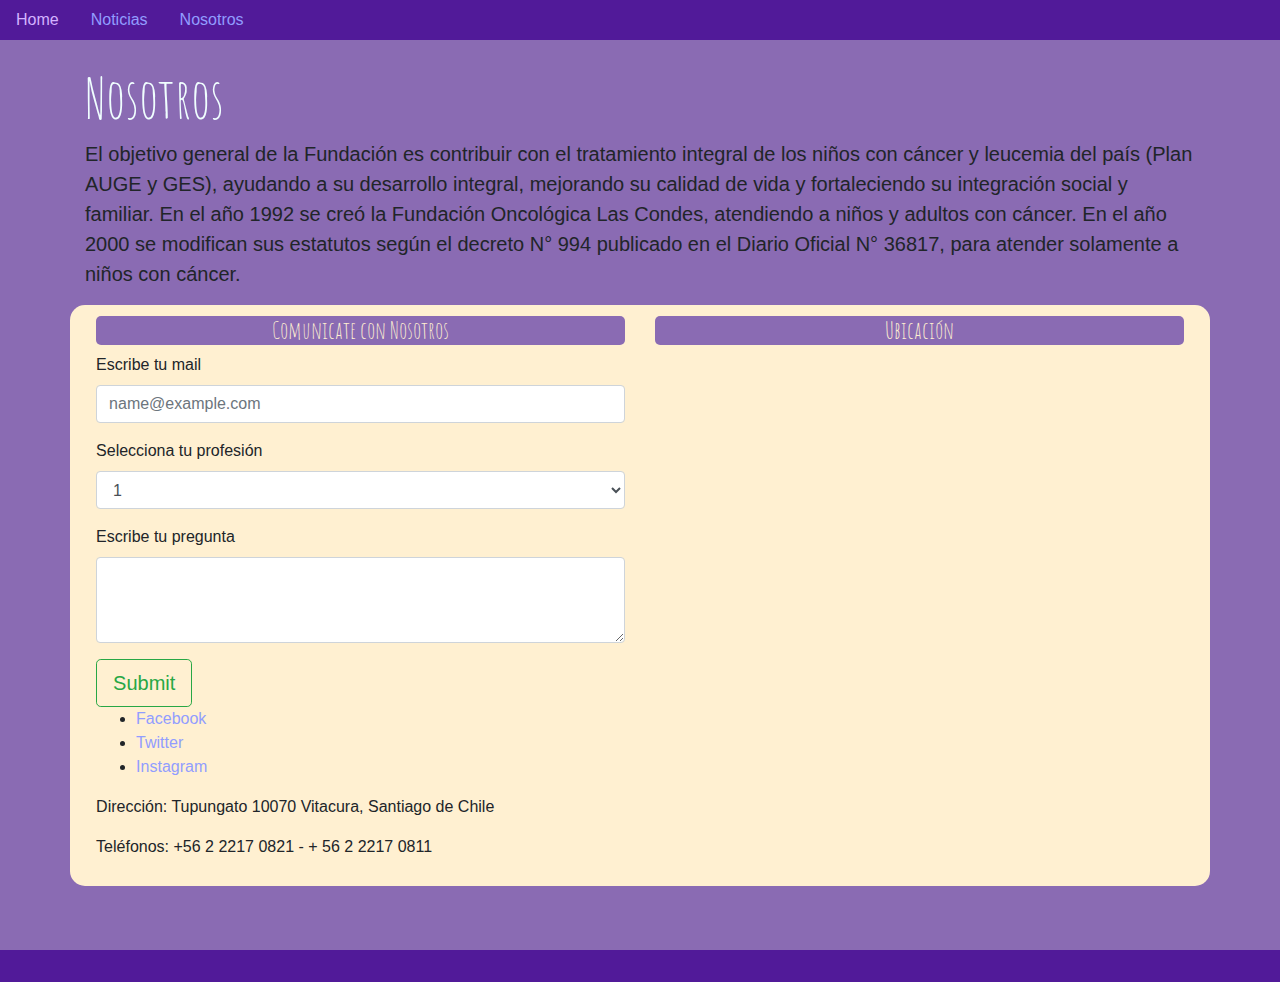
<file: nosotros.html>
<!DOCTYPE html>
<html lang="en">
<head>
    <meta charset="UTF-8">
    <meta name="viewport" content="width=device-width, initial-scale=1.0">
    <meta http-equiv="X-UA-Compatible" content="ie=edge">

    <title>Fundación Niños Y Cancer</title>
    <link rel="stylesheet" href="https://stackpath.bootstrapcdn.com/bootstrap/4.3.1/css/bootstrap.min.css" integrity="sha384-ggOyR0iXCbMQv3Xipma34MD+dH/1fQ784/j6cY/iJTQUOhcWr7x9JvoRxT2MZw1T" crossorigin="anonymous">
    <link rel="stylesheet" href="assets/css/style.css">
    <link href="https://fonts.googleapis.com/css?family=Amatic+SC" rel="stylesheet">
</head>
<body>
        <ul class="nav fixed-top">
                <li class="nav-item">
                  <a class="nav-link active" href="index.html">Home</a>
                </li>
                <li class="nav-item">
                  <a class="nav-link" href="noticias.html">Noticias</a>
                </li>
                <li class="nav-item">
                  <a class="nav-link" href="nosotros.html">Nosotros</a>
                </li>
                
              </ul>

                <div class="jumbotron jumbotron-fluid">
                    <div class="container">
                        
                      <h1 class="display-4">Nosotros</h1>

                      <p class="lead">El objetivo general de la Fundación es contribuir con el tratamiento integral de los niños con cáncer y leucemia del país (Plan AUGE y GES), ayudando a su desarrollo integral, mejorando su calidad de vida y fortaleciendo su integración social y familiar.

                          En el año 1992 se creó la Fundación Oncológica Las Condes, atendiendo a niños y adultos con cáncer. En el año 2000 se modifican sus estatutos según el decreto N° 994 publicado en el Diario Oficial N° 36817, para atender solamente a niños con cáncer.</p>
                      
                
                  
                  <footer>
                        <div class="row footercracks">
                                
                                <div class="col-sm-6">
                                        <h4>Comunicate con Nosotros</h4>
                                       
                                              <form>
                                                    <div class="form-group">
                                                      <label for="exampleFormControlInput1">Escribe tu mail</label>
                                                      <input type="email" class="form-control" id="exampleFormControlInput1" placeholder="name@example.com">
                                                    </div>
                                                    <div class="form-group">
                                                      <label for="exampleFormControlSelect1">Selecciona tu profesión</label>
                                                      <select class="form-control" id="exampleFormControlSelect1">
                                                        <option>1</option>
                                                        <option>2</option>
                                                        <option>3</option>
                                                        <option>4</option>
                                                        <option>5</option>
                                                      </select>
                                                    </div>
                                                  
                                                    <div class="form-group">
                                                      <label for="exampleFormControlTextarea1">Escribe tu pregunta</label>
                                                      <textarea class="form-control" id="exampleFormControlTextarea1" rows="3"></textarea>
                                                    </div>
                                                    <button type="submit" class="btn btn-outline-success btn-lg">Submit</button>
                                                    <ul>
                                                        <li><a href="">Facebook</a></li>
                                                        <li><a href="">Twitter</a></li>
                                                        <li><a href="">Instagram</a></li>
                                                        </ul>
                                                        <p> Dirección: Tupungato 10070 Vitacura, Santiago de Chile </p>
                                                        <p> Teléfonos: +56 2 2217 0821 - + 56 2 2217 0811 </p>
                                                  </form>
                
                                </div>
                                <div class="col-sm-6">
                                    <h4>Ubicación</h4>
                                        <div class="embed-responsive embed-responsive-4by3">
                                                <iframe src="https://www.google.com/maps/embed?pb=!1m18!1m12!1m3!1d3331.5091344512775!2d-70.5393450502169!3d-33.383878980698825!2m3!1f0!2f0!3f0!3m2!1i1024!2i768!4f13.1!3m3!1m2!1s0x9662c952b6e45c13%3A0xe20a79d839401910!2sTupungato+10070%2C+Vitacura%2C+Regi%C3%B3n+Metropolitana!5e0!3m2!1ses-419!2scl!4v1556813812811!5m2!1ses-419!2scl" width="600" height="450" frameborder="0" style="border:0" allowfullscreen></iframe>
                                        </div>
                
                                </div>
                
                            </div>
                  </footer>
                        


    
    


<script src="https://code.jquery.com/jquery-3.3.1.slim.min.js" integrity="sha384-q8i/X+965DzO0rT7abK41JStQIAqVgRVzpbzo5smXKp4YfRvH+8abtTE1Pi6jizo" crossorigin="anonymous"></script>
<script src="https://cdnjs.cloudflare.com/ajax/libs/popper.js/1.14.7/umd/popper.min.js" integrity="sha384-UO2eT0CpHqdSJQ6hJty5KVphtPhzWj9WO1clHTMGa3JDZwrnQq4sF86dIHNDz0W1" crossorigin="anonymous"></script>
<script src="https://stackpath.bootstrapcdn.com/bootstrap/4.3.1/js/bootstrap.min.js" integrity="sha384-JjSmVgyd0p3pXB1rRibZUAYoIIy6OrQ6VrjIEaFf/nJGzIxFDsf4x0xIM+B07jRM" crossorigin="anonymous"></script>    
</body>
</html>
</file>
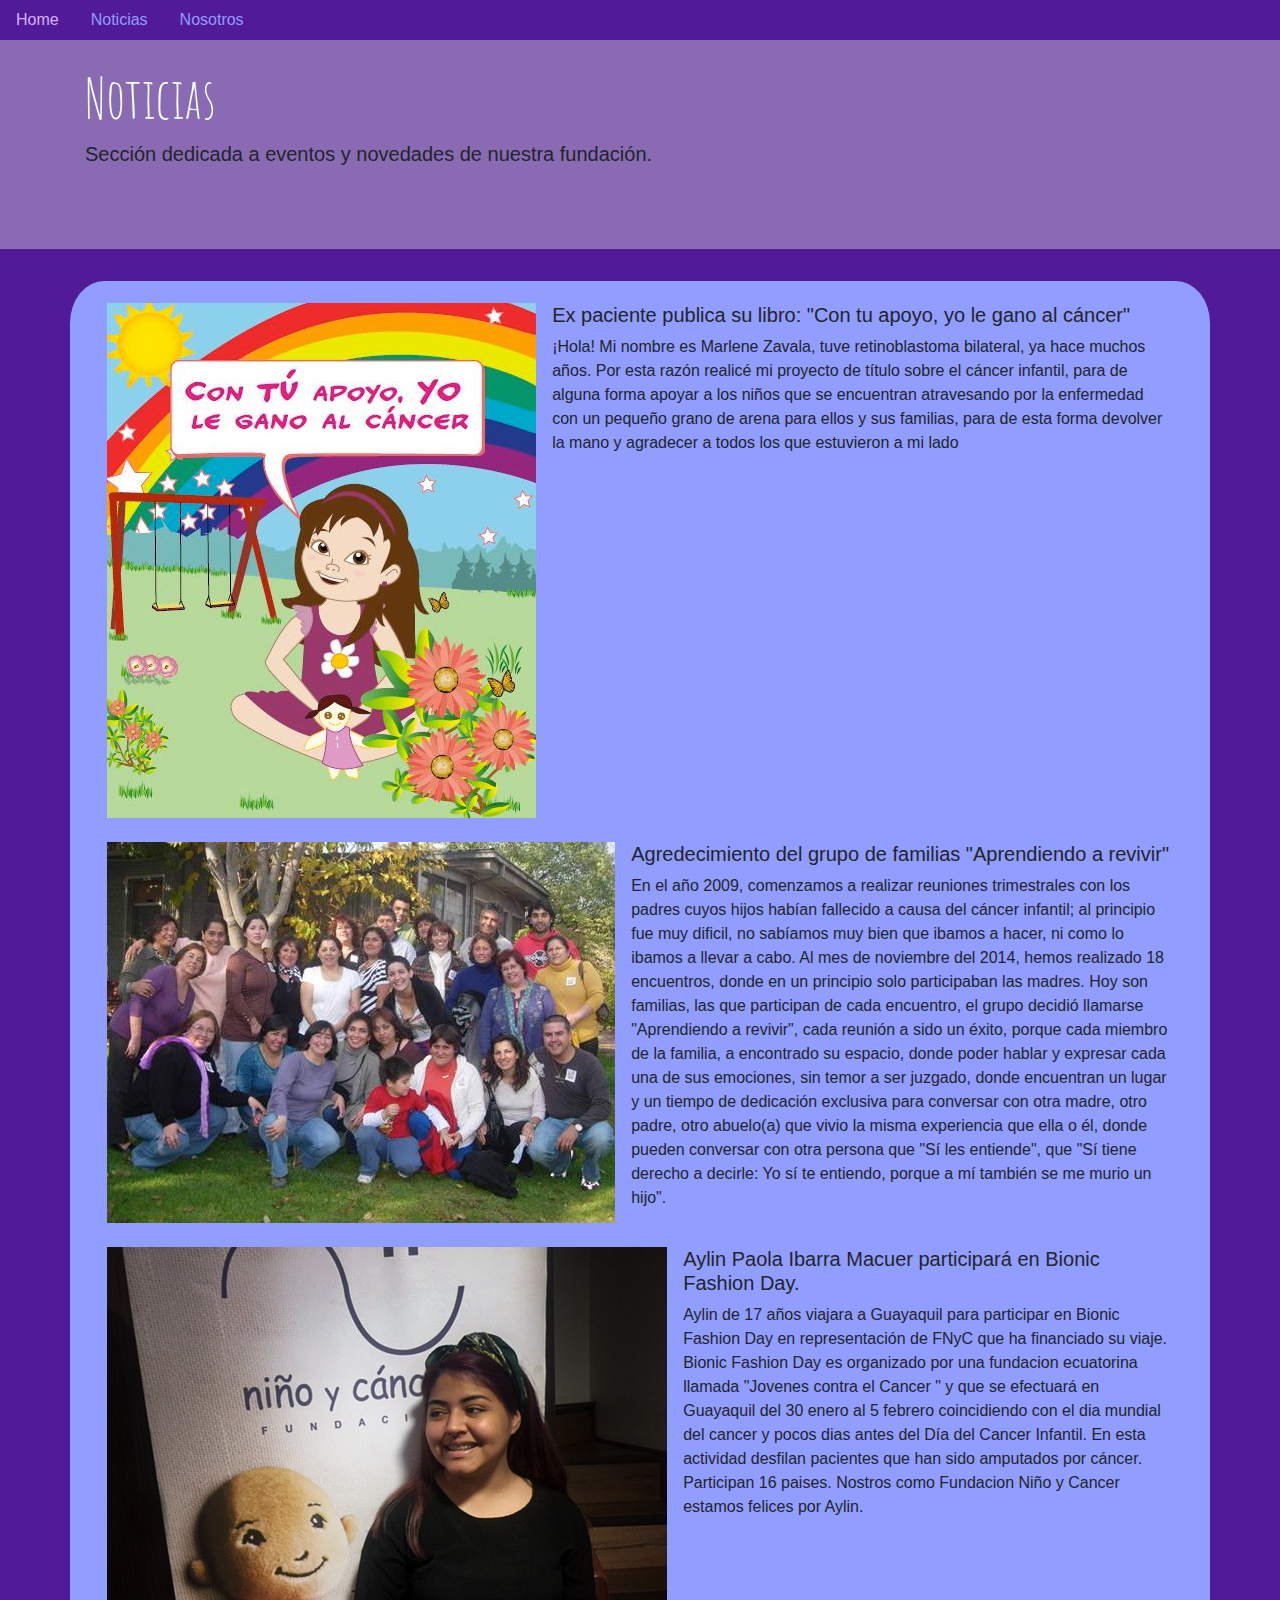
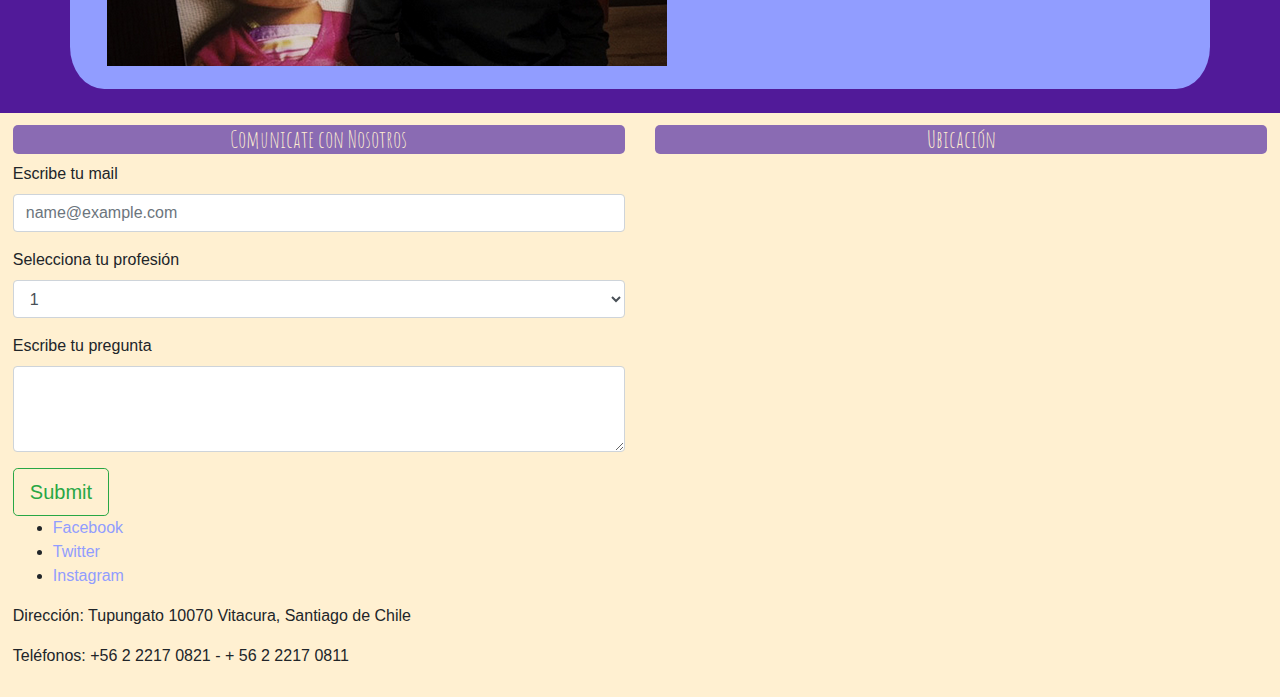
<file: noticias.html>
<!DOCTYPE html>
<html lang="en">
<head>
    <meta charset="UTF-8">
    <meta name="viewport" content="width=device-width, initial-scale=1.0">
    <meta http-equiv="X-UA-Compatible" content="ie=edge">

    <title>Fundación Niños Y Cancer</title>
    <link rel="stylesheet" href="https://stackpath.bootstrapcdn.com/bootstrap/4.3.1/css/bootstrap.min.css" integrity="sha384-ggOyR0iXCbMQv3Xipma34MD+dH/1fQ784/j6cY/iJTQUOhcWr7x9JvoRxT2MZw1T" crossorigin="anonymous">
    <link rel="stylesheet" href="assets/css/style.css">
    <link href="https://fonts.googleapis.com/css?family=Amatic+SC" rel="stylesheet">
</head>
<body>
        <ul class="nav fixed-top">
                <li class="nav-item">
                  <a class="nav-link active" href="./index.html">Home</a>
                </li>
                <li class="nav-item">
                  <a class="nav-link" href="./noticias.html">Noticias</a>
                </li>
                <li class="nav-item">
                  <a class="nav-link" href="nosotros.html">Nosotros</a>
                </li>
                
              </ul>

                <div class="jumbotron jumbotron-fluid">
                    <div class="container">
                        
                      <h1 class="display-4">Noticias</h1>

                      <p class="lead">Sección dedicada a eventos y novedades de nuestra fundación.</p>
                      <!-- <img src="https://images.pexels.com/photos/214574/pexels-photo-214574.jpeg?auto=compress&cs=tinysrgb&dpr=2&h=650&w=940" class="img-fluid" alt="Responsive image"> -->

                    </div>
                  </div>
                  <div class="container">
                  <div class="row megaNews">
                      <div class="col-sm-12">
                          <div class="media">
                              <img src="assets/imagenes/libroYcancer.png" class="align-self-center mr-3"  alt="...">
                              <div class="media-body">
                                <h5 class="mt-0">Ex paciente publica su libro: "Con tu apoyo, yo le gano al cáncer"</h5>
                                <!-- <p>¡Hola! Mi nombre es Marlene Zavala, tuve retinoblastoma bilateral, ya hace muchos años. Por esta razón realicé mi proyecto de título sobre el cáncer infantil, para de alguna forma apoyar a los niños que se encuentran atravesando por la enfermedad con un pequeño grano de arena para ellos y sus familias, para de esta forma devolver la mano y agradecer a todos los que estuvieron a mi lado.</p> -->
                                <p class="mb-0">¡Hola! Mi nombre es Marlene Zavala, tuve retinoblastoma bilateral, ya hace muchos años. Por esta razón realicé mi proyecto de título sobre el cáncer infantil, para de alguna forma apoyar a los niños que se encuentran atravesando por la enfermedad con un pequeño grano de arena para ellos y sus familias, para de esta forma devolver la mano y agradecer a todos los que estuvieron a mi lado</p>
                              </div>
                            </div>
                            <br>
                          

                      </div>
                      <div class="col-sm-12">
                          <div class="media">
                              <img src="assets/imagenes/agradecimientoCancer.png" class="align-self-center mr-3" alt="...">
                              <div class="media-body">
                                <h5 class="mt-0">Agredecimiento del grupo de familias "Aprendiendo a revivir"</h5>
                                <!-- <p>Cras sit amet nibh libero, in gravida nulla. Nulla vel metus scelerisque ante sollicitudin. Cras purus odio, vestibulum in vulputate at, tempus viverra turpis. Fusce condimentum nunc ac nisi vulputate fringilla. Donec lacinia congue felis in faucibus.</p> -->
                                <p class="mb-0">En el año 2009, comenzamos a realizar reuniones trimestrales con los padres cuyos hijos habían fallecido a causa del cáncer infantil; al principio fue muy dificil, no sabíamos muy bien que ibamos a hacer, ni como lo ibamos a llevar a cabo. Al mes de noviembre del 2014, hemos realizado 18 encuentros, donde en un principio solo participaban las madres. 
                                            
                                    Hoy son familias, las que participan de cada encuentro, el grupo decidió llamarse "Aprendiendo a revivir", cada reunión a sido un éxito,  porque cada miembro de la familia, a encontrado su espacio, donde poder hablar y expresar cada una de sus emociones,  sin temor a ser juzgado, donde encuentran  un lugar y un tiempo de dedicación exclusiva para conversar con otra madre, otro padre, otro abuelo(a) que vivio la misma experiencia que ella o él, donde pueden conversar con otra persona que "Sí les entiende", que "Sí tiene derecho a decirle: Yo sí te entiendo, porque a mí también se me murio un hijo".</p>
                              </div>
                              
                            </div>
                            
                            <br>
                        </div>
                        <div class="col-sm-12">
                            <div class="media">
                                <img src="assets/imagenes/AylinPaolaCancer.png"  class="align-self-center mr-3" alt="...">
                                <div class="media-body">
                                  <h5 class="mt-0">Aylin Paola Ibarra Macuer participará en Bionic Fashion Day.</h5>
                                  <!-- <p>Cras sit amet nibh libero, in gravida nulla. Nulla vel metus scelerisque ante sollicitudin. Cras purus odio, vestibulum in vulputate at, tempus viverra turpis. Fusce condimentum nunc ac nisi vulputate fringilla. Donec lacinia congue felis in faucibus.</p> -->
                                  <p class="mb-0">
                                      Aylin de 17 años viajara a Guayaquil para participar en Bionic Fashion Day en representación de FNyC que ha financiado su viaje.

                                      Bionic Fashion Day es organizado por una fundacion ecuatorina llamada "Jovenes contra el Cancer " y que se efectuará en Guayaquil del 30 enero al 5 febrero coincidiendo con el dia mundial del cancer y pocos dias antes del Día del Cancer Infantil. En esta actividad desfilan pacientes que han sido amputados por cáncer. Participan 16 paises.
                                      
                                      Nostros como Fundacion Niño y Cancer estamos felices por Aylin.
                                  </p>
                                </div>
                              </div>
                                
                          
                            </div>
                          </div>
                        
                  </div>
                  <br>
                  <footer>
                        <div class="row footercracks">
                                <div class="col-sm-6">
                                    <h4>Comunicate con Nosotros</h4>
                                       
                                              <form>
                                                    <div class="form-group">
                                                      <label for="exampleFormControlInput1">Escribe tu mail</label>
                                                      <input type="email" class="form-control" id="exampleFormControlInput1" placeholder="name@example.com">
                                                    </div>
                                                    <div class="form-group">
                                                      <label for="exampleFormControlSelect1">Selecciona tu profesión</label>
                                                      <select class="form-control" id="exampleFormControlSelect1">
                                                        <option>1</option>
                                                        <option>2</option>
                                                        <option>3</option>
                                                        <option>4</option>
                                                        <option>5</option>
                                                      </select>
                                                    </div>
                                                  
                                                    <div class="form-group">
                                                      <label for="exampleFormControlTextarea1">Escribe tu pregunta</label>
                                                      <textarea class="form-control" id="exampleFormControlTextarea1" rows="3"></textarea>
                                                    </div>
                                                    <button type="submit" class="btn btn-outline-success btn-lg">Submit</button>
                                                    <ul>
                                                        <li><a href="">Facebook</a></li>
                                                        <li><a href="">Twitter</a></li>
                                                        <li><a href="">Instagram</a></li>
                                                        </ul>
                                                        <p> Dirección: Tupungato 10070 Vitacura, Santiago de Chile </p>
                                                        <p> Teléfonos: +56 2 2217 0821 - + 56 2 2217 0811 </p>
                                                  </form>
                
                                </div>
                                <div class="col-sm-6">
                                    <h4>Ubicación</h4>
                                        <div class="embed-responsive embed-responsive-4by3">
                                                <iframe src="https://www.google.com/maps/embed?pb=!1m18!1m12!1m3!1d3331.5091344512775!2d-70.5393450502169!3d-33.383878980698825!2m3!1f0!2f0!3f0!3m2!1i1024!2i768!4f13.1!3m3!1m2!1s0x9662c952b6e45c13%3A0xe20a79d839401910!2sTupungato+10070%2C+Vitacura%2C+Regi%C3%B3n+Metropolitana!5e0!3m2!1ses-419!2scl!4v1556813812811!5m2!1ses-419!2scl" width="600" height="450" frameborder="0" style="border:0" allowfullscreen></iframe>
                                        </div>
                
                                </div>
                
                            </div>
                  </footer>
                        


    
    


<script src="https://code.jquery.com/jquery-3.3.1.slim.min.js" integrity="sha384-q8i/X+965DzO0rT7abK41JStQIAqVgRVzpbzo5smXKp4YfRvH+8abtTE1Pi6jizo" crossorigin="anonymous"></script>
<script src="https://cdnjs.cloudflare.com/ajax/libs/popper.js/1.14.7/umd/popper.min.js" integrity="sha384-UO2eT0CpHqdSJQ6hJty5KVphtPhzWj9WO1clHTMGa3JDZwrnQq4sF86dIHNDz0W1" crossorigin="anonymous"></script>
<script src="https://stackpath.bootstrapcdn.com/bootstrap/4.3.1/js/bootstrap.min.js" integrity="sha384-JjSmVgyd0p3pXB1rRibZUAYoIIy6OrQ6VrjIEaFf/nJGzIxFDsf4x0xIM+B07jRM" crossorigin="anonymous"></script>    
</body>
</html>
</file>
<file: assets/css/style.css>
.nav{
    background-color: #511A99;
}



a:hover{
    color: 
    #D4B3FF;
}

a {
    color: #919DFF;
    text-decoration: none;
    background-color: transparent;
}

.footercracks{
    background-color: #FFF0D1;
    border-radius: 15px;
    padding: 1%;
}

.middleCards{
    background-color: #8A6BB3;
}

.jumbotron{
    background-color:  #8A6BB3;
    /* width: 100%; */
}

h4 {
    background-color: #8A6BB3;
    color: #FFF0D1;
    text-align: center;
    border-radius: 5px;
    font-family: 'Amatic SC', cursive;
}

h1 {
    font-family: 'Amatic SC', cursive;
    color: azure;
}

.megaNews {
    background-color: #919DFF;
    padding: 2%;
    border-radius: 3%;
}

body{
   background-color:  #511A99;
}
</file>
